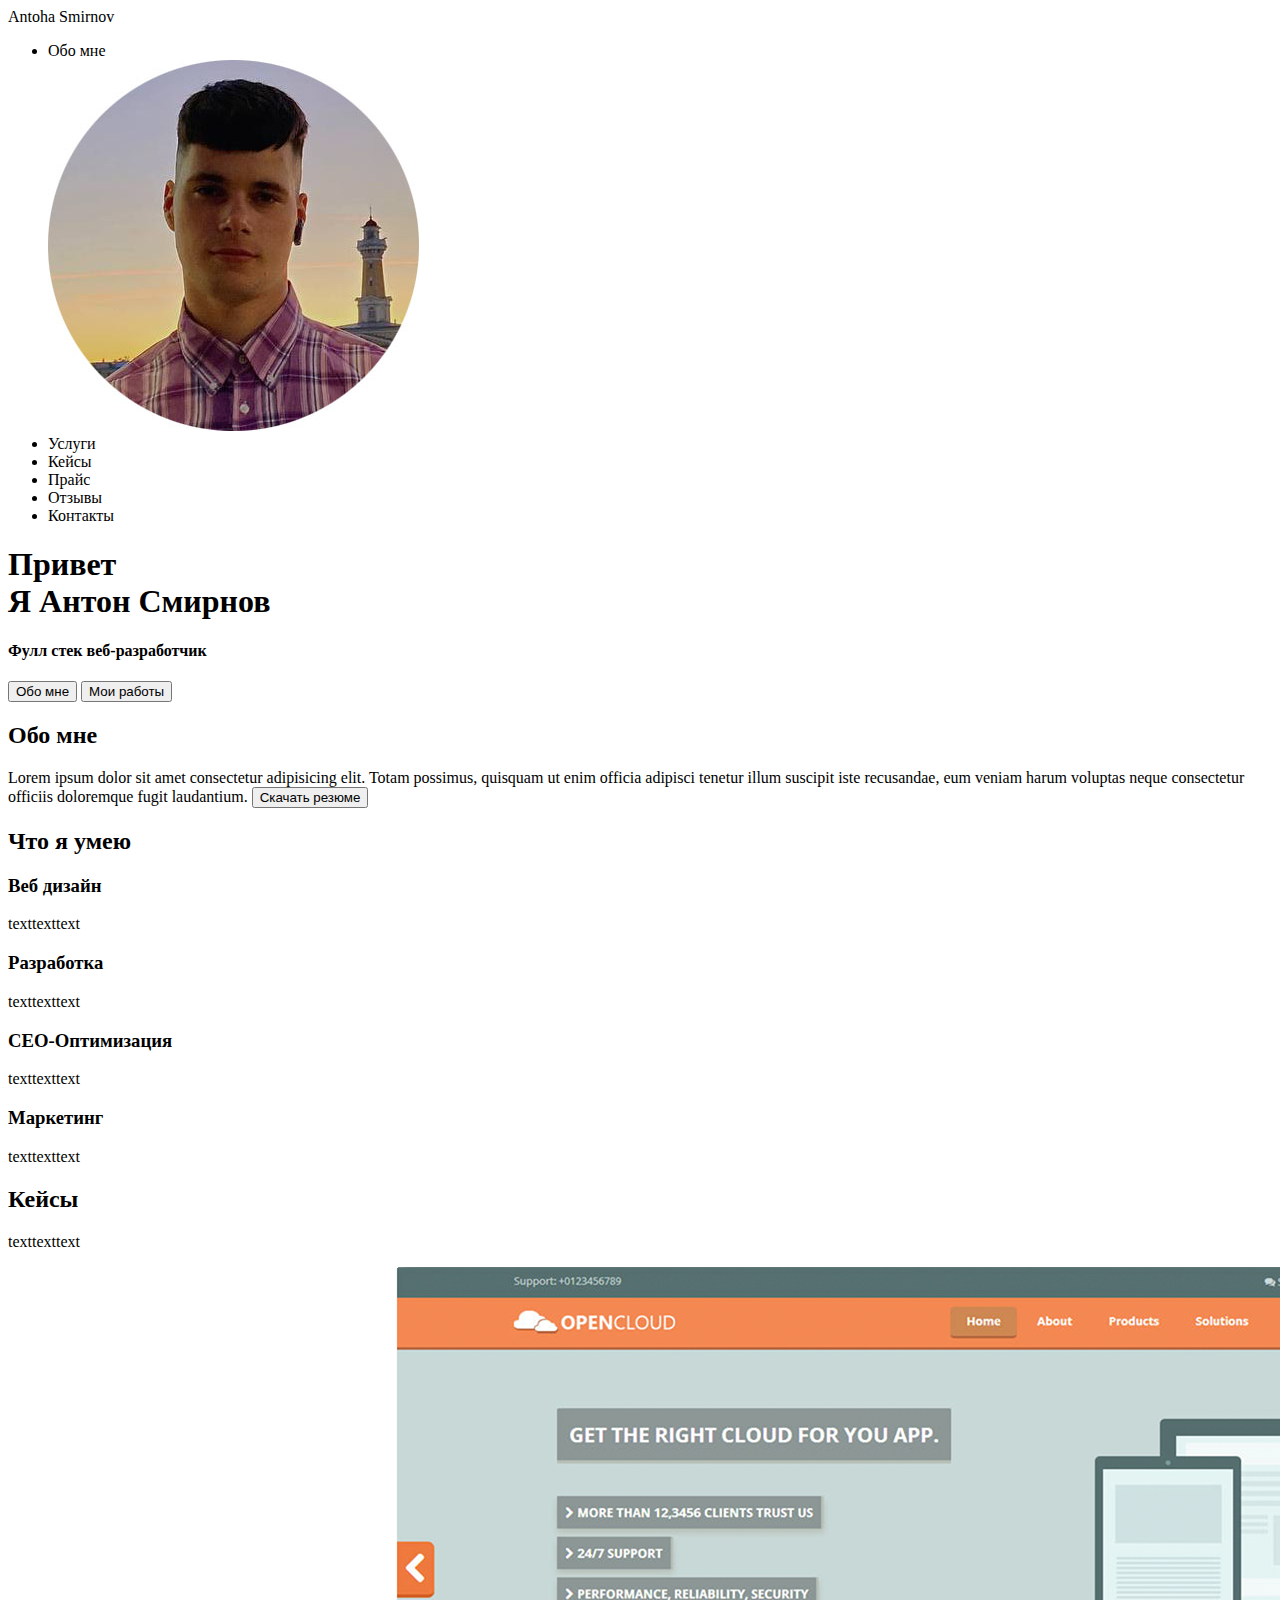
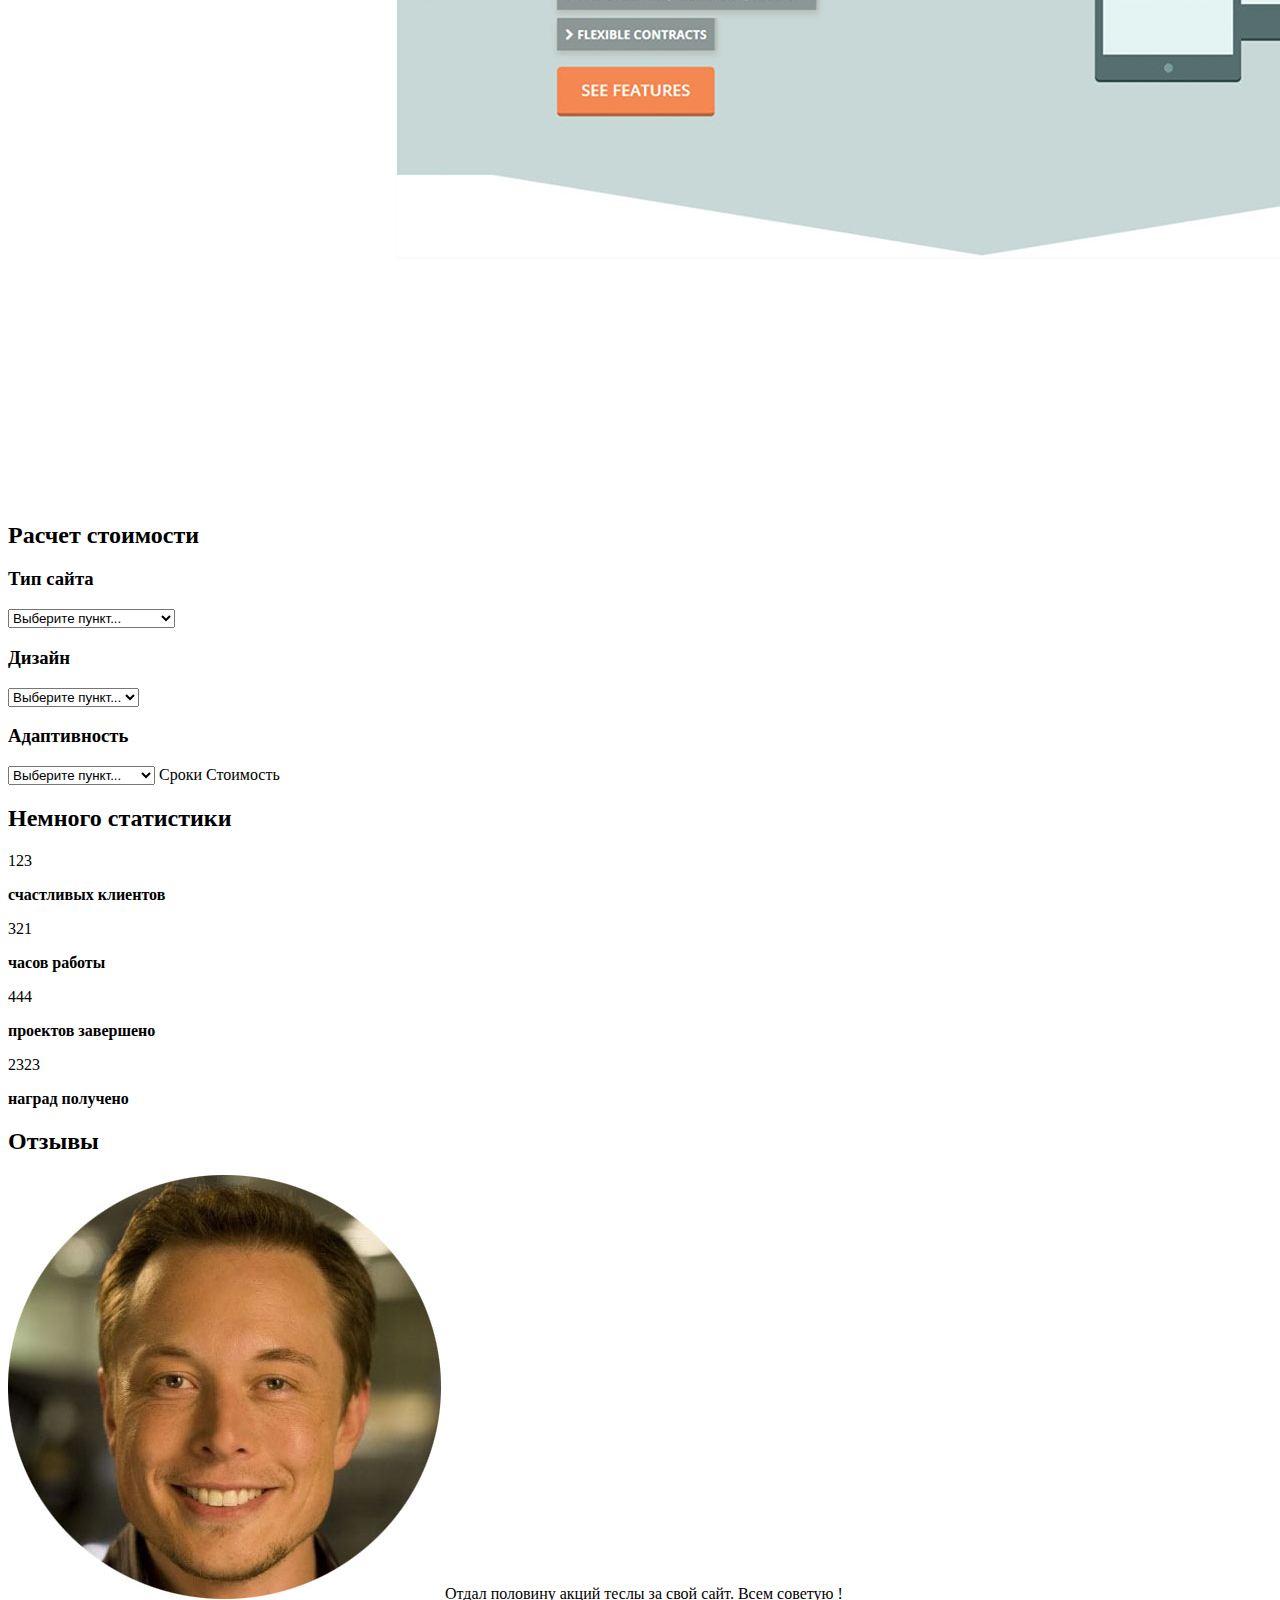
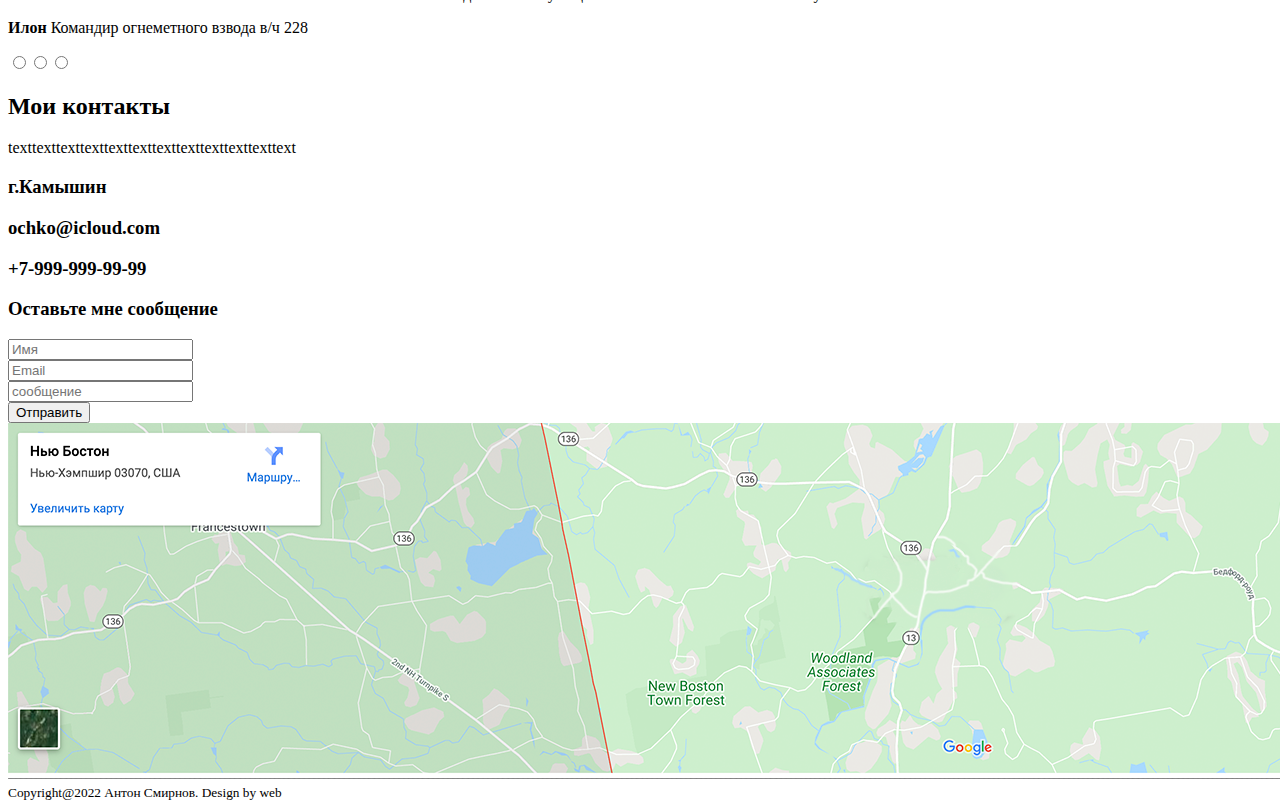
<file: index.html>
<!DOCTYPE html>
<html lang="en">
<head>
	<meta charset="UTF-8">
	<meta name="description" content="первая страница">
	<meta name="viewport" content="width=device-width, initial-scale=1.0">
	<meta name="author" content="Anton"> 
	<meta name="robots" content="all">
	<meta property="ogtitle" content="это моя первая страница...">



	<title>Антоха Разработчик</title>
</head>
<body>
	<header>
		<nav>
			<div class="logo"> Antoha Smirnov
				<a class="menu"> <ul>
					<li>Обо мне</li>
					<img src="/src/img/photo_2021-06-04_06-37-53.jpg" alt="error">
					<li>Услуги</li>
					<li>Кейсы</li>
					<li>Прайс</li>
					<li>Отзывы</li>
					<li>Контакты</li>

				</ul>

			</a>
			</div> <div class="menu_item"></div>
		</nav>
	</header>
<div class="main"> <class="title_container"> 
	<h1>Привет <br> Я Антон Смирнов</h1>
	<h4>Фулл стек веб-разработчик</h4> 
		<button>Обо мне</button>
		<button>Мои работы</button>
	<h2>Обо мне</h2>
	<span>Lorem ipsum dolor sit amet consectetur adipisicing elit. Totam possimus, quisquam ut enim officia adipisci tenetur illum suscipit iste recusandae, eum veniam harum voluptas neque consectetur officiis doloremque fugit laudantium.</span>
	<button>Скачать резюме</button>
	<h2>Что я умею </h2>
	<div>
		<h3>Веб дизайн</h3>
		<p>texttexttext</p>
	</div>
	<div>
		<h3>Разработка</h3>
		<p>texttexttext</p>
	</div>
	<div>
		<h3>СЕО-Оптимизация</h3>
		<p>texttexttext</p>
	</div>
	<div>
		<h3>Маркетинг</h3>
		<p>texttexttext</p>
	</div>

	<h2>Кейсы</h2>
	<p>texttexttext</p>

<img src="/src/img/case.png" alt="error">

<h2>Расчет стоимости</h2>

	<h3>Тип сайта</h3>
	
	<select name="Выберите пункт...1" id="1" >
	<option value="placeholder" >Выберите пункт...</option>
	<option value="option1">Сайт-визитка</option>
	<option value="option2">Корпоративный сайт</option>
	<option value="option3">Информационный сайт</option>			
	</select>

	<h3>Дизайн</h3>
	
	<select name="Выберите пункт...2" id="2" >
	<option value="placeholder" >Выберите пункт...</option>
	<option value="option1">Красный</option>
	<option value="option2">Черный</option>
	<option value="option3">Синий</option>			
	</select>

	<h3>Адаптивность</h3>
	
	<select name="Выберите пункт...3" id="3" >
	<option value="placeholder" >Выберите пункт...</option>
	<option value="option1">Мобильный сайт</option>
	<option value="option2">Компьютерный сайт</option>
	<option value="option3">Кросс-сайт</option>			
	</select>

	<span>Сроки</span>
	<span>Стоимость</span>

	<h2>Немного статистики</h2>
	<div>
		<span>123</span>
		<p><b> счастливых клиентов</b></p>
	</div>
	<div>
		<span>321</span>
		<p><b> часов работы</b></p>
	</div>
	<div>
		<span>444</span>
		<p><b> проектов завершено</b></p>
	</div>
	<div>
		<span>2323</span>
		<p><b> наград получено </b></p>
	</div>

	<h2>Отзывы</h2>
	<img src="/src/img/musk2.jpg" alt="error">
	<span>Отдал половину акций теслы за свой сайт. Всем советую !</span>
	<p><span><b>Илон</b> Командир огнеметного взвода в/ч 228</span></p>

	<div><input type="radio" name="1"><input type="radio" name="1"><input type="radio" name="1"></div>

	<footer>
		
			<h2>Мои контакты</h2>
			<p>texttexttexttexttexttexttexttexttexttexttexttext</p>
		
		<div> <h3>г.Камышин</h3></div>
		<div> <h3>ochko@icloud.com</h3></div>
		<div> <h3>+7-999-999-99-99</h3></div>
	<h3>Оставьте мне сообщение</h3>
		<div><input type="text" name="Имя" placeholder="Имя" id="1"></div>
		<div><input type="text" name="Email" placeholder="Email" id="2"></div>
		<div><input type="textarea" name="сообщение" placeholder="сообщение" id="3"></div>
		<input type="submit" value="Отправить">
		<img src="/src/img/map.png" alt="error">
		<span><small>Copyright@2022 Антон Смирнов. Design by web</small></span>
	</footer>
</body>
</html>
</file>
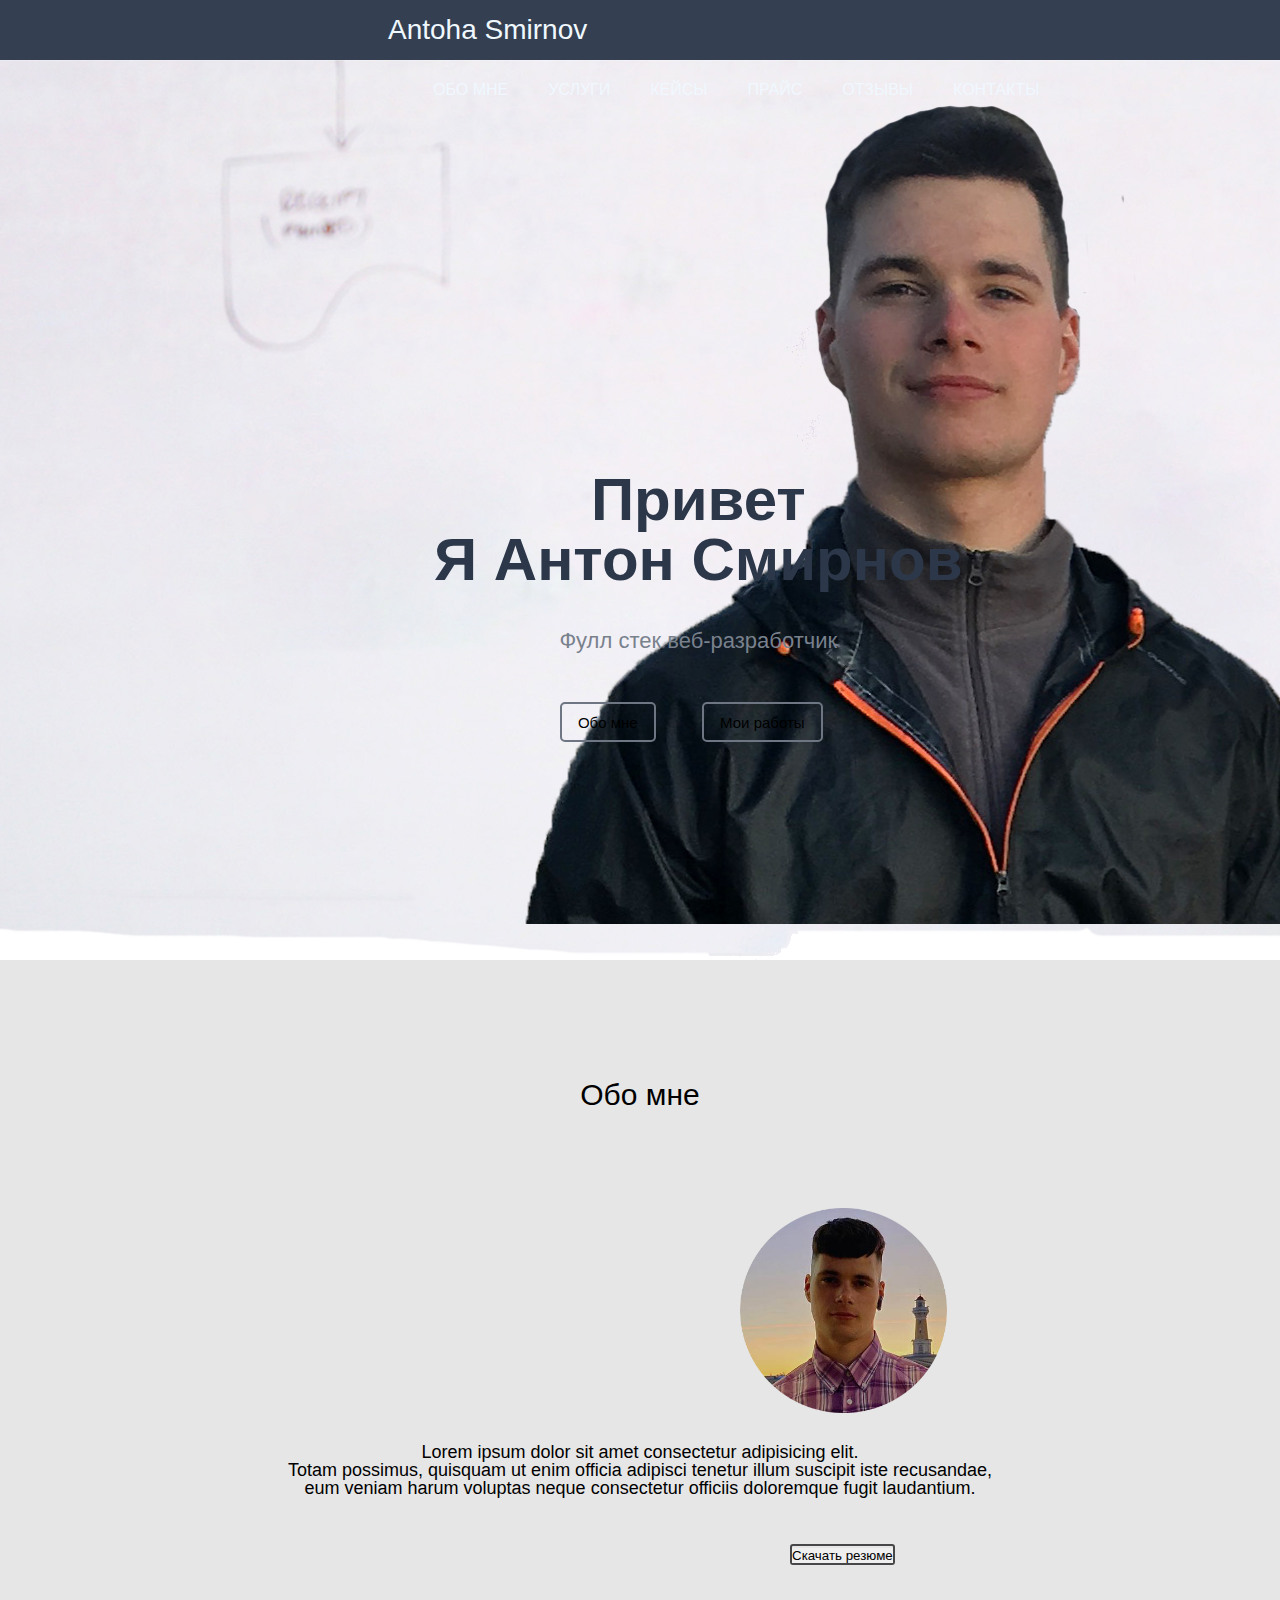
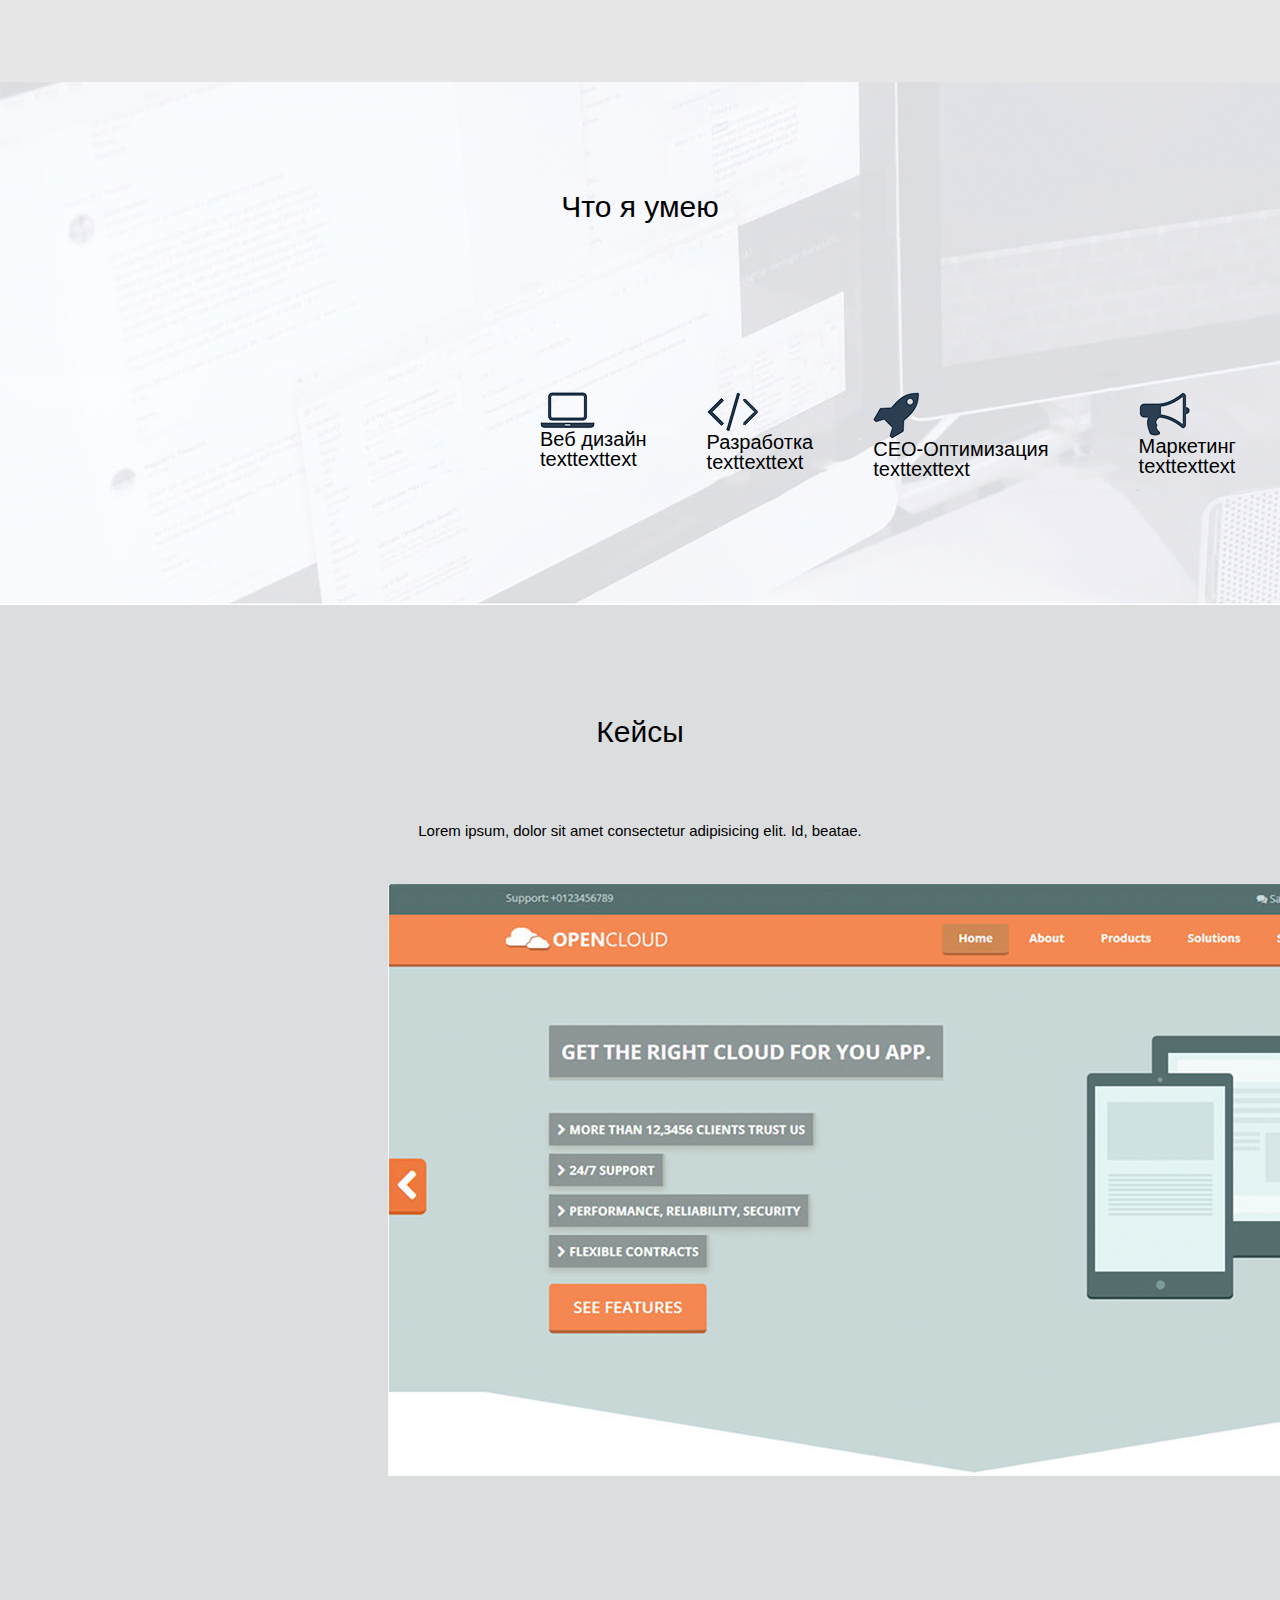
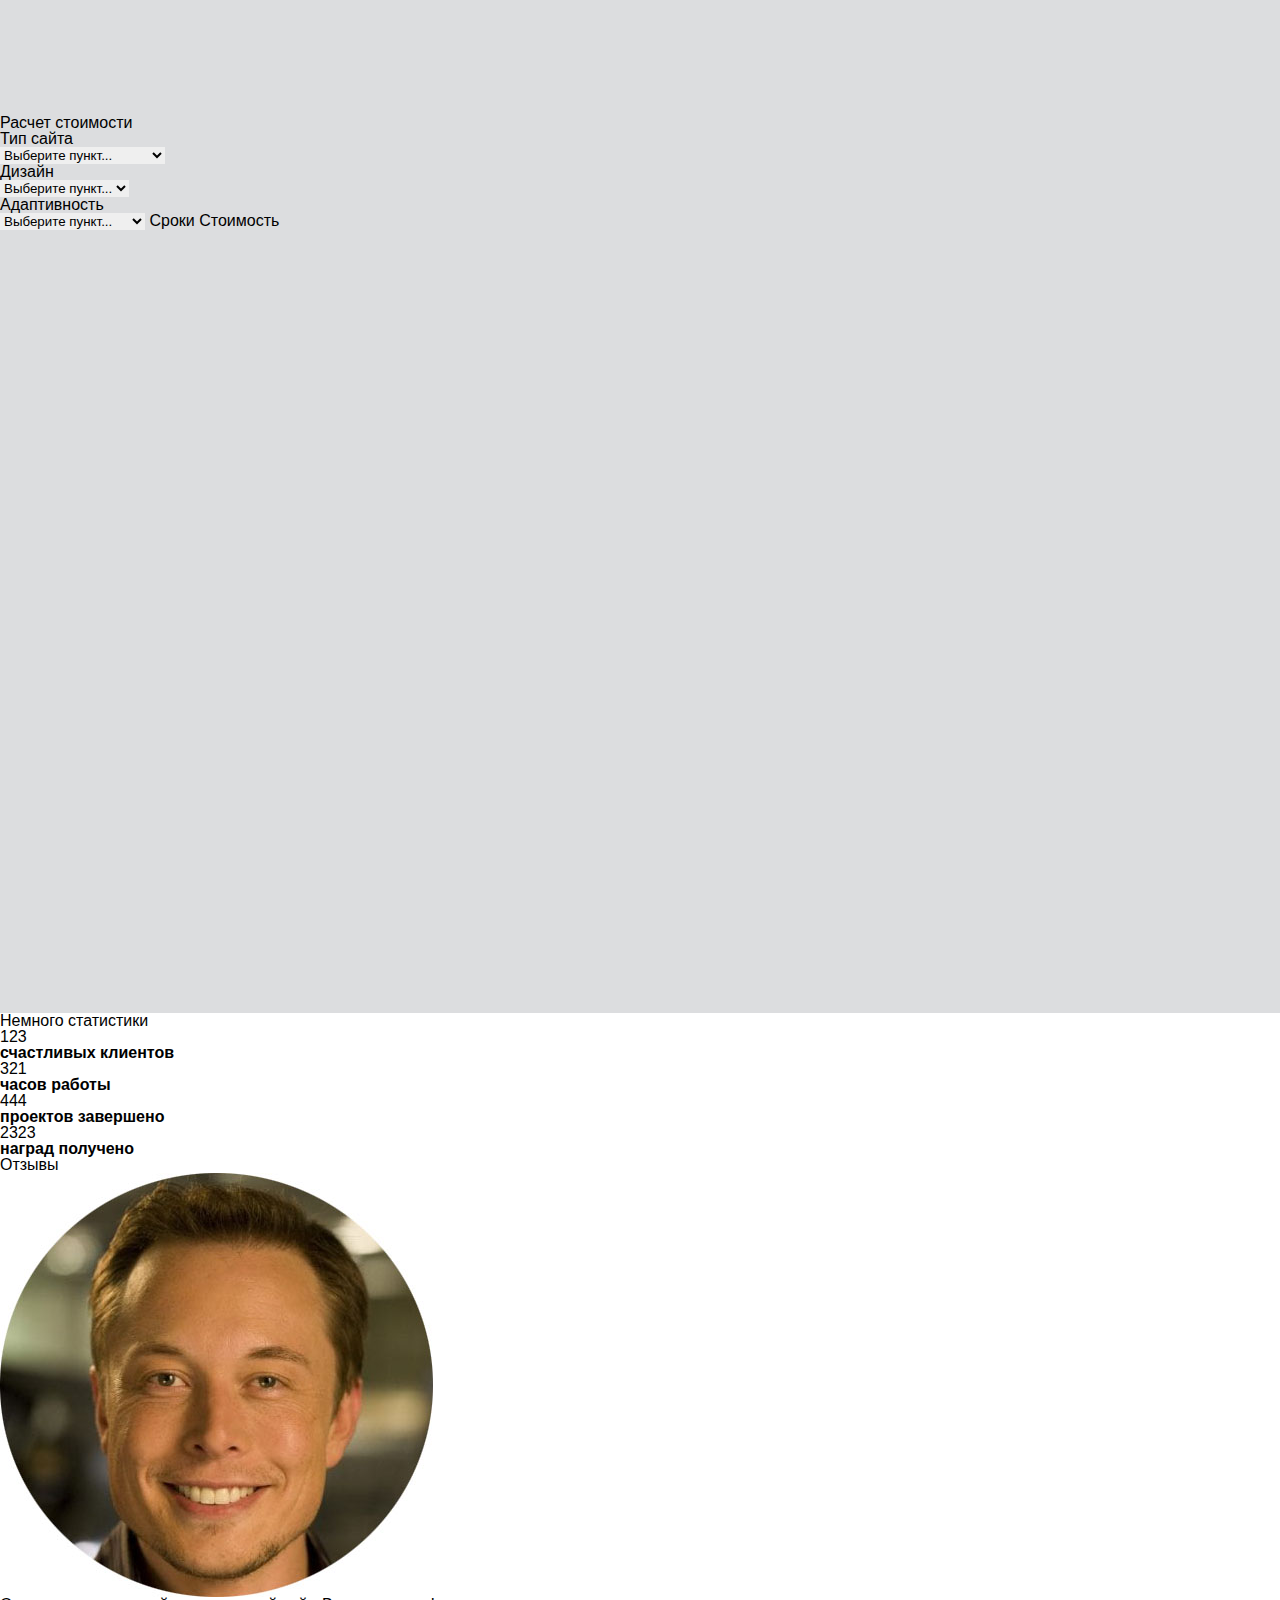
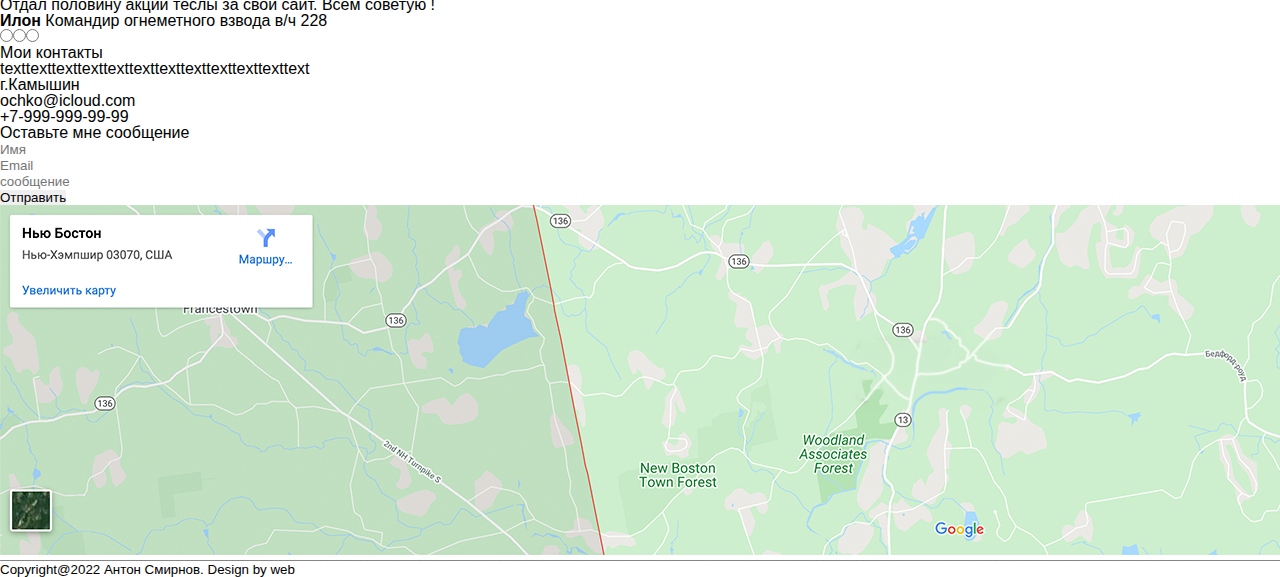
<file: src/index.html>
<!DOCTYPE html>
<html lang="en">
<head>
	<meta charset="UTF-8">
	<meta name="description" content="первая страница">
	<meta name="viewport" content="width=device-width, initial-scale=1.0">
	<meta name="author" content="Anton"> 
	<meta name="robots" content="all">
	<meta property="ogtitle" content="это моя первая страница...">



	<title>Антоха Разработчик</title>
	<link rel="stylesheet" href="/src/css/reset.css">
	<link rel="stylesheet" href="/src/css/style.css">
</head>
<body>
	<header>
		<nav>
			<a class="logo"> Antoha Smirnov</a>
				<div class="menu"> 
				<ul>
				
					<li>Обо мне</li>
					<li>Услуги</li>
					<li>Кейсы</li>
					<li>Прайс</li>
					<li>Отзывы</li>
					<li>Контакты</li>
				</ul>
				</div>
			<div class="menu_item"></div>
		</nav>
	</header>
<div class="main"> <div class="title_container"> 
	<h1>Привет <br> Я Антон Смирнов</h1>
	<h4>Фулл стек веб-разработчик</h4> 
		<input type="submit" value="Обо мне">
		<input type="submit" value="Мои работы">
	</div>
	</div>


<div class="about_me">
	<h2>Обо мне</h2>
	<img  class="img1" src="/src/img/fuck.png" alt="error">
	<p>Lorem ipsum dolor sit amet consectetur adipisicing elit. <br> Totam possimus, quisquam ut enim officia adipisci tenetur illum suscipit iste recusandae, <br> eum veniam harum voluptas neque consectetur officiis doloremque fugit laudantium.</p>
	<a href="/src/resume.txt">
	<button>Скачать резюме</button>
	</a>
</div>
<div class="what_i_can">
	<h2>Что я умею </h2>
	<div class="web">
		<img src="/src/img/comp.png" alt="error">
		<h3>Веб дизайн</h3>
		<p>texttexttext</p>
	</div>
	<div class="create">
		<img src="/src/img/znak.png" alt="error">
		<h3>Разработка</h3>
		<p>texttexttext</p>
	</div>
	<div class="ceo">
		<img src="/src/img/rocket.png" alt="error">
		<h3>СЕО-Оптимизация</h3>
		<p>texttexttext</p>
	</div>
	<div class="marketing">
		<img src="/src/img/gramma.png" alt="error">
		<h3>Маркетинг</h3>
		<p>texttexttext</p>
	</div>
</div>

<div class="case">
<div class="case1">
<h2>Кейсы</h2>
	<p>Lorem ipsum, dolor sit amet consectetur adipisicing elit. Id, beatae.</p>
</div>

<img src="/src/img/case.png" alt="error">

<h2>Расчет стоимости</h2>

	<h3>Тип сайта</h3>
	
	<select name="Выберите пункт...1" id="1" >
	<option value="placeholder" >Выберите пункт...</option>
	<option value="option1">Сайт-визитка</option>
	<option value="option2">Корпоративный сайт</option>
	<option value="option3">Информационный сайт</option>			
	</select>

	<h3>Дизайн</h3>
	
	<select name="Выберите пункт...2" id="2" >
	<option value="placeholder" >Выберите пункт...</option>
	<option value="option1">Красный</option>
	<option value="option2">Черный</option>
	<option value="option3">Синий</option>			
	</select>

	<h3>Адаптивность</h3>
	
	<select name="Выберите пункт...3" id="3" >
	<option value="placeholder" >Выберите пункт...</option>
	<option value="option1">Мобильный сайт</option>
	<option value="option2">Компьютерный сайт</option>
	<option value="option3">Кросс-сайт</option>			
	</select>

	<span>Сроки</span>
	<span>Стоимость</span>
</div>
	<h2>Немного статистики</h2>
	<div>
		<span>123</span>
		<p><b> счастливых клиентов</b></p>
	</div>
	<div>
		<span>321</span>
		<p><b> часов работы</b></p>
	</div>
	<div>
		<span>444</span>
		<p><b> проектов завершено</b></p>
	</div>
	<div>
		<span>2323</span>
		<p><b> наград получено </b></p>
	</div>

	<h2>Отзывы</h2>
	<img src="/src/img/musk2.jpg" alt="error">
	<p>Отдал половину акций теслы за свой сайт. Всем советую !</p>
	<p><span><b>Илон</b> Командир огнеметного взвода в/ч 228</span></p>

	<div><input type="radio" name="1"><input type="radio" name="1"><input type="radio" name="1"></div>

	<footer>
		
			<h2>Мои контакты</h2>
			<p>texttexttexttexttexttexttexttexttexttexttexttext</p>
		
		<div> <h3>г.Камышин</h3></div>
		<div> <h3>ochko@icloud.com</h3></div>
		<div> <h3>+7-999-999-99-99</h3></div>
	<h3>Оставьте мне сообщение</h3>
		<div><input type="text" name="Имя" placeholder="Имя" id="1"></div>
		<div><input type="text" name="Email" placeholder="Email" id="2"></div>
		<div><input type="textarea" name="сообщение" placeholder="сообщение" id="3"></div>
		<input type="submit" value="Отправить">
		<img src="/src/img/map.png"  alt="error">
		<span><small>Copyright@2022 Антон Смирнов. Design by web</small></span>
	</footer>
</body>
</html>
</file>
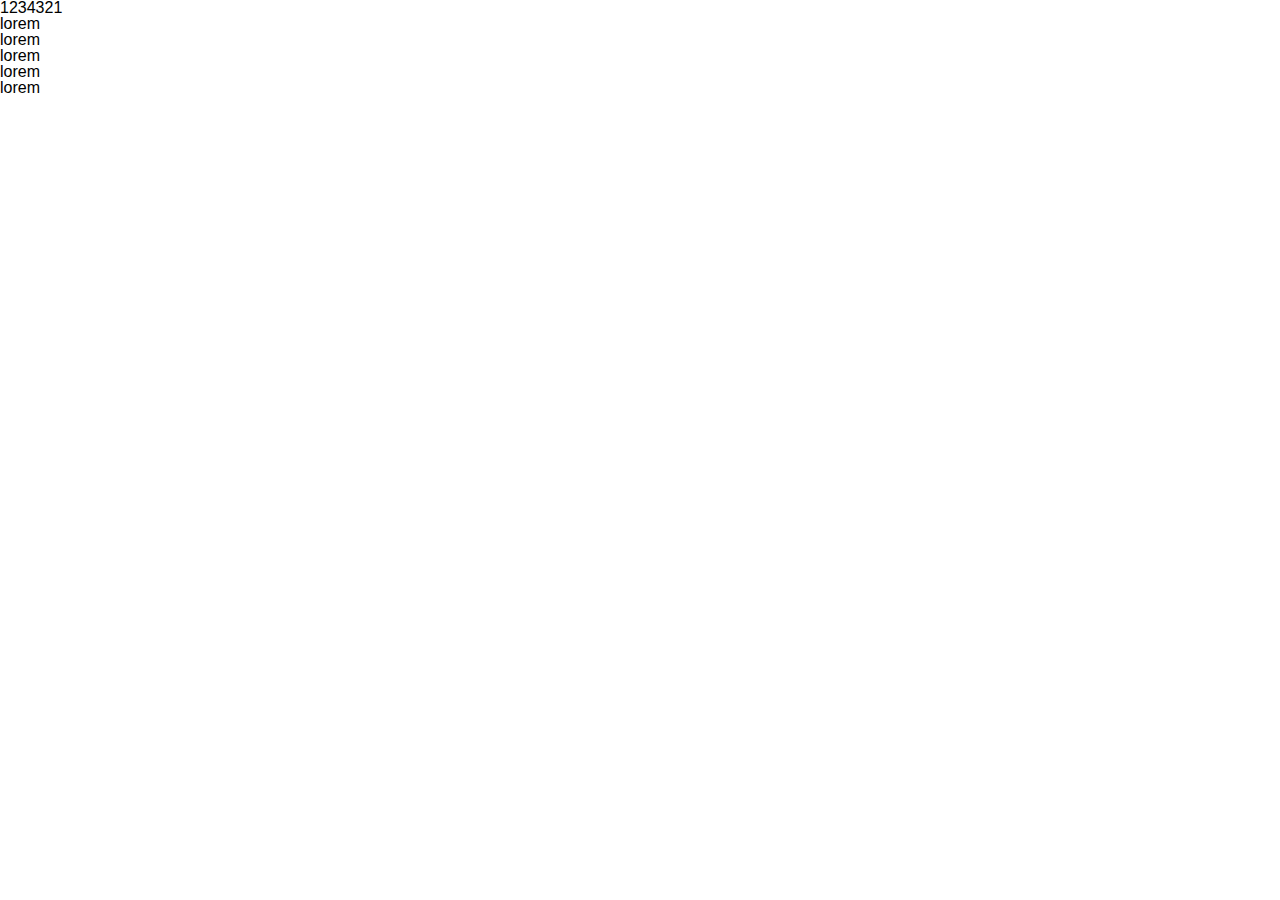
<file: src/test.html>
<!DOCTYPE html>
<html lang="en">
<head>
    <meta charset="UTF-8">
    <title>CSS</title>
    <link rel="stylesheet" href="/src/css/reset.css">
    <link rel="stylesheet" href="/src/css/style.css">


</head>
<body>
    <div class="block">1234321</div>
    <ul class="list">
<li>lorem</li>
<li>lorem</li>
<li>lorem</li>
<li>lorem</li>
<li>lorem</li>


    </ul>
</body>
</html>
</file>
<file: src/css/style.css>
body{
font-family: Arial, Helvetica, sans-serif;
}

nav{
    width: 100%;
    height: 60px;
    background: #344051;
}
.logo{
color: aliceblue;
font-size: 28px;
line-height: 60px;
padding-left: 388px;
float: left;
}

.menu{
float: left;
padding-left: 433px;
}

.menu li{
float: left;
line-height: 60px;
color: aliceblue;
margin-right: 40px;
font-size: 16px;
text-transform: uppercase;
}

.main{

    width: 100%;
    height: 100%;
    background:url(/src/img/fuck2.png) 108% 55% no-repeat, url(/src/img/fone1.png)  center/cover no-repeat  ;

}
.title_container{
margin : 350px 0px 0px 434px;
float: left;
color: #2c384a;
text-align: center;
}

.title_container h1{
font-size: 60px;
font-weight: bold;
}

.title_container h4{
margin-top: 40px;
font-size: 22px;
color: #79818d;
}

.title_container input {
height: 40px;
text-align: center;
border: 2px solid #6d7682;
background: none;
border-radius: 5px;
font-size: 15px;
padding: 0px 16px;
margin: 50px 28px 0px 14px;
}

.about_me { 
    height: 722px;
    width: auto;
    background-color: #e6e6e6;

    
}

.about_me>h2{

    padding-top: 120px;
    text-align: center;
    font-size: 30px;
}

.img1{

height: 205px;
margin: 98px 863px  30px 740px;

}

.about_me>p
{
    font-family: 'Gill Sans', 'Gill Sans MT', Calibri, 'Trebuchet MS', sans-serif;
    font-size: 18px;
    text-align: center;
    margin-bottom: 50px;
}

.about_me>a{

    margin-left: 790px; 
border: 2px solid #3d3d3ff0;
border-radius: 3px;





}

.what_i_can{
height: 523px;
background: url(/src/img/fone_what_i_can.png);

}

.what_i_can>h2{
    font-size: 30px;
    padding-top: 110px;
    text-align: center;
}

.web{
    font-size: 20px;
    float: left;
    margin-right: 60px;
    margin-left: 540px;
    margin-top: 170px;
    
}

.create{
    float: left;
    font-size: 20px;
    margin-right: 60px;
    margin-top: 170px;
}

.ceo{
    float: left;
    font-size: 20px;
    margin-right: 60px;
    margin-top: 170px;
}

.marketing{

    float: left;
    font-size: 20px;
    margin-left: 30px;
    margin-top: 170px;
}

.case{

height: 2008px;
background-color: #dcdddf;

}

.case1{

font-size: 30px;
text-align: center;
padding-top: 112px;
    
    }
    
    .case1>p{

        padding-top: 76px;
        padding-bottom: 46px;
        font-size: 15px;
    }

    .nav{

        position: fixed;
        top: 0px;
        left: 0px;
    }
</file>
